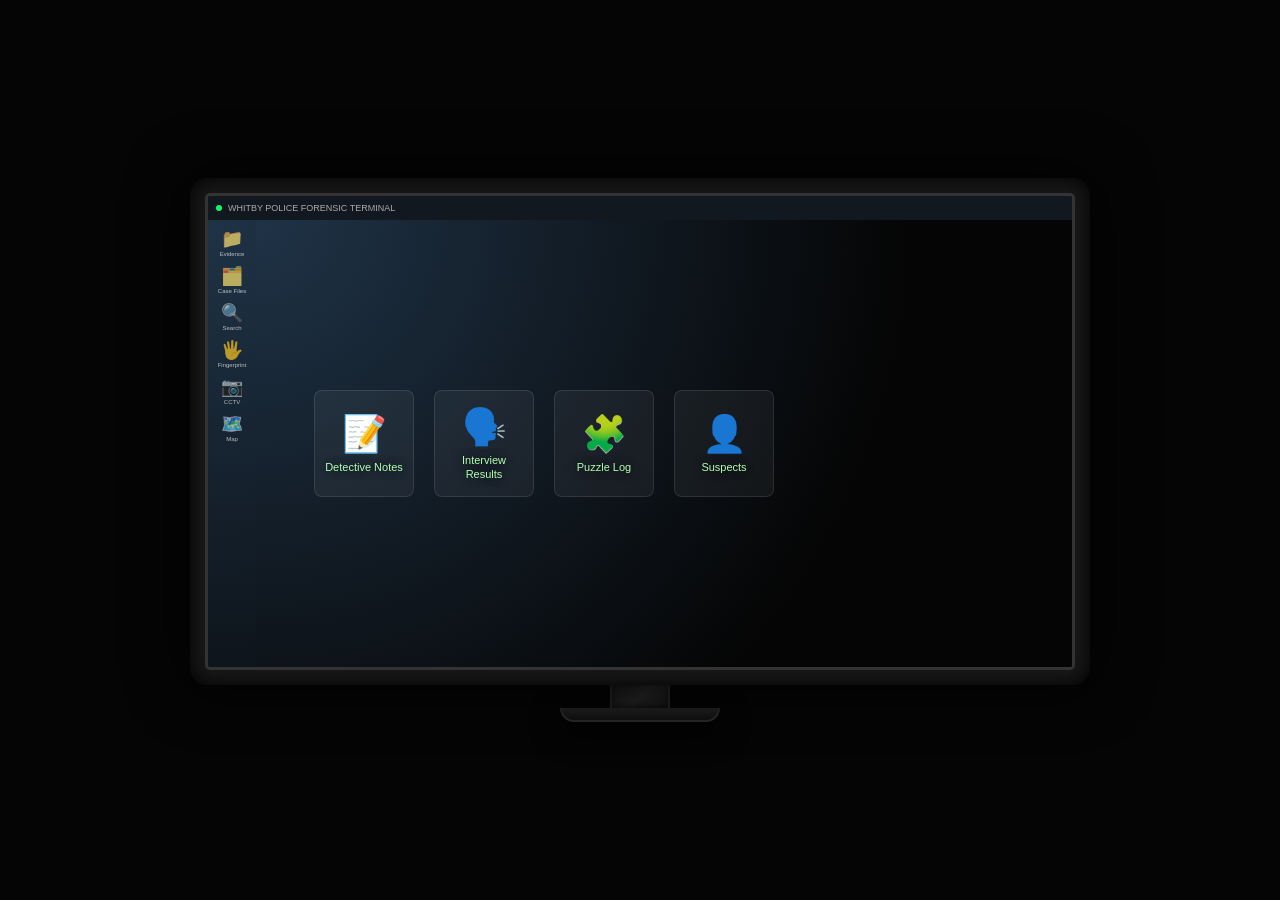
<file: Puzzles/hanoi-puzzle.html>
<!DOCTYPE html>
<html lang="en">
<head>
  <meta charset="UTF-8">
  <meta name="viewport" content="width=device-width, initial-scale=1.0">
  <title>Whitby Detective - Workstation</title>
  <style>
    /* ===== PC STYLES ===== */
    * { box-sizing: border-box; font-family: Arial, sans-serif; }
    body { margin: 0; height: 100vh; background: #050505; display: flex; justify-content: center; align-items: center; overflow: hidden; }
    .computer { width: min(92vw, 900px); display: flex; flex-direction: column; align-items: center; gap: 0px; }
    .monitor {
      width: 100%;
      aspect-ratio: 16/9;
      background: #181818;
      border-radius: 18px;
      padding: 15px;
      box-shadow: 0 0 60px black, inset 0 0 20px #000;
      flex-shrink: 0;
      position: relative;
      z-index: 2;
    }
    .screen {
      width: 100%;
      height: 100%;
      background: #071018;
      border: 3px solid #333;
      border-radius: 5px;
      display: flex;
      flex-direction: column;
      overflow: hidden;
    }
    .header {
      height: 24px;
      background: #121820;
      color: #aaa;
      display: flex;
      align-items: center;
      padding: 0 8px;
      font-size: 9px;
      flex-shrink: 0;
    }
    .status-light {
      width: 6px;
      height: 6px;
      background: #00ff66;
      border-radius: 50%;
      margin-right: 6px;
    }
    .desktop {
      flex: 1;
      display: flex;
      background: radial-gradient(circle at top left, #1f3347, #050505 70%);
      position: relative;
      overflow: hidden;
      min-height: 0;
    }
    .icons {
      width: 48px;
      padding: 6px;
      flex-shrink: 0;
      z-index: 5;
      display: flex;
      flex-direction: column;
      gap: 4px;
    }
    .icon {
      color: rgba(255,255,255,0.7);
      text-align: center;
      font-size: 6px;
      cursor: pointer;
      padding: 2px 0;
      transition: color 0.2s;
    }
    .icon:hover { color: #fff; }
    .icon span { display: block; font-size: 18px; margin-bottom: 1px; }
    .puzzle-area {
      flex: 1;
      display: flex;
      align-items: center;
      justify-content: center;
      padding: 10px;
      overflow: auto;
      min-height: 0;
      position: relative;
    }

    /* ===== DESKTOP VIEW ===== */
    #desktopView {
      width: 100%;
      height: 100%;
      display: flex;
      flex-direction: column;
      align-items: center;
      justify-content: center;
      position: absolute;
      top: 0; left: 0;
      z-index: 10;
      background: radial-gradient(circle at top left, #1f3347, #050505 70%);
      transition: opacity 0.5s;
      padding: 20px;
    }
    #desktopView.hidden {
      opacity: 0;
      pointer-events: none;
    }
    .desktop-grid {
      display: grid;
      grid-template-columns: repeat(auto-fill, minmax(100px, 1fr));
      gap: 20px;
      width: 100%;
      max-width: 700px;
      justify-items: center;
    }
    .desktop-icon {
      display: flex;
      flex-direction: column;
      align-items: center;
      justify-content: center;
      background: rgba(255,255,255,0.05);
      border: 1px solid rgba(255,255,255,0.1);
      border-radius: 8px;
      padding: 15px 10px;
      cursor: pointer;
      transition: background 0.3s, transform 0.2s;
      color: #b3ffb3;
      font-size: 12px;
      width: 100px;
      text-align: center;
      min-height: 90px;
    }
    .desktop-icon:hover {
      background: rgba(255,255,255,0.15);
      transform: scale(1.02);
    }
    .desktop-icon .big-icon {
      font-size: 36px;
      margin-bottom: 6px;
    }
    .desktop-icon .label {
      font-size: 11px;
      text-shadow: 0 0 10px rgba(0,0,0,0.8);
      word-wrap: break-word;
      line-height: 1.2;
    }
    .desktop-icon.hidden-usb {
      display: none !important;
    }

    /* ===== HANOI (hidden initially) ===== */
    .hanoi-wrapper {
      transform: scale(0.9);
      transform-origin: center center;
      width: 100%;
      height: 100%;
      display: none;
      flex-direction: column;
      align-items: center;
      justify-content: center;
    }
    .hanoi-wrapper.active {
      display: flex;
    }

    /* ===== HANOI STYLES ===== */
    .hanoi-wrapper label, .hanoi-wrapper input {
      position: absolute;
      top: -10vmin;
      margin: 0;
      border: 0;
      padding: 0;
      width: 30vmin;
      height: 52.5vmin;
      cursor: pointer;
      opacity: 0;
      pointer-events: none;
      -webkit-tap-highlight-color: transparent;
    }
    .hanoi-wrapper input:nth-child(6n+2), .hanoi-wrapper input:checked + input + input + label { left: 0; }
    .hanoi-wrapper input:nth-child(6n+3), .hanoi-wrapper input:checked + input + label { left: 30vmin; }
    .hanoi-wrapper input:nth-child(6n+4), .hanoi-wrapper input:checked + label { left: 60vmin; }
    .hanoi-wrapper label, .hanoi-wrapper input:hover, .hanoi-wrapper input[readonly]:focus + input, .hanoi-wrapper input[readonly]:focus + input + input, .hanoi-wrapper input[readonly]:focus + input + input + input { pointer-events: initial; }
    .hanoi-wrapper input[readonly], .hanoi-wrapper input:nth-child(6n+2):checked ~ input:nth-child(6n+2), .hanoi-wrapper input:nth-child(6n+3):checked ~ input:nth-child(6n+3), .hanoi-wrapper input:nth-child(6n+4):checked ~ input:nth-child(6n+4) { pointer-events: none; }
    .hanoi-wrapper #one ~ input, .hanoi-wrapper #one ~ label { z-index: 6; }
    .hanoi-wrapper #two ~ input, .hanoi-wrapper #two ~ label { z-index: 5; }
    .hanoi-wrapper #three ~ input, .hanoi-wrapper #three ~ label { z-index: 4; }
    .hanoi-wrapper #four ~ input, .hanoi-wrapper #four ~ label { z-index: 3; }
    .hanoi-wrapper #five ~ input, .hanoi-wrapper #five ~ label { z-index: 2; }
    .hanoi-wrapper #six ~ input, .hanoi-wrapper #six ~ label { z-index: 1; }
    .hanoi-wrapper input#zero { z-index: 7; }
    .hanoi-wrapper input#zero:focus { pointer-events: none; }
    .hanoi-wrapper input[readonly]:focus + input:checked ~ #zero { left: 0; pointer-events: initial; }
    .hanoi-wrapper input[readonly]:focus + input + input:checked ~ #zero { left: 30vmin; pointer-events: initial; }
    .hanoi-wrapper input[readonly]:focus + input + input + input:checked ~ #zero { left: 60vmin; pointer-events: initial; }
    .hanoi-wrapper .discs {
      position: relative;
      display: flex;
      flex-flow: column wrap;
      justify-content: flex-end;
      margin: 8vmin auto 0;
      width: 85vmin;
      height: 32vmin;
    }
    .hanoi-wrapper .disc {
      z-index: 1;
      border-radius: 1vmin;
      height: 4vmin;
      pointer-events: none;
      transition: order 0.3s step-end;
    }
    .hanoi-wrapper input:checked + input + input + label + .disc { order: 3; }
    .hanoi-wrapper input:checked + input + label + .disc { order: 6; }
    .hanoi-wrapper input:checked + label + .disc { order: 9; }
    .hanoi-wrapper input:focus + input:checked + input + input + label + .disc { order: 1; transition: order 0s; animation: float 3s ease-in-out infinite alternate; }
    .hanoi-wrapper input:focus + input + input:checked + input + label + .disc { order: 4; transition: order 0s; animation: float 3s ease-in-out infinite alternate; }
    .hanoi-wrapper input:focus + input + input + input:checked + label + .disc { order: 7; transition: order 0s; animation: float 3s ease-in-out infinite alternate; }
    @keyframes float { 50% { transform: translateY(-1vmin); } }
    .hanoi-wrapper input:focus + input:hover + input + input + label + .disc, .hanoi-wrapper input + input:active + input + input + label + .disc { order: 1; }
    .hanoi-wrapper input:focus + input + input:hover + input + label + .disc, .hanoi-wrapper input + input + input:active + input + label + .disc { order: 4; }
    .hanoi-wrapper input:focus + input + input + input:hover + label + .disc, .hanoi-wrapper input + input + input + input:active + label + .disc { order: 7; }
    .hanoi-wrapper .one { margin: 0 10vmin; width: 10vmin; background: linear-gradient(to right, #5d3a1a, #4a2c13, #3a1f0e); }
    .hanoi-wrapper .two { margin: 0 8vmin; width: 14vmin; background: linear-gradient(to right, #2c3e50, #1e2b3a, #141e2a); }
    .hanoi-wrapper .three { margin: 0 6vmin; width: 18vmin; background: linear-gradient(to right, #7d5e3a, #6b4e2f, #5a3e24); }
    .hanoi-wrapper .four { margin: 0 4vmin; width: 22vmin; background: linear-gradient(to right, #3a3a3a, #2a2a2a, #1a1a1a); }
    .hanoi-wrapper .five { margin: 0 2vmin; width: 26vmin; background: linear-gradient(to right, #2e5e5e, #1f4a4a, #123b3b); }
    .hanoi-wrapper .six { width: 30vmin; background: linear-gradient(to right, #7a2e2e, #5e2323, #471b1b); }
    .hanoi-wrapper .spacer { width: 30vmin; height: 1px; flex-grow: 0; pointer-events: none; transition: flex 0.3s; }
    .hanoi-wrapper .separator { width: 0; height: 100%; }
    .hanoi-wrapper .a { order: 2; }
    .hanoi-wrapper .ab { order: 3; }
    .hanoi-wrapper .b { order: 5; }
    .hanoi-wrapper .bc { order: 6; }
    .hanoi-wrapper .c { order: 8; }
    .hanoi-wrapper input[readonly]:focus + input:hover ~ .a, .hanoi-wrapper input[readonly]:focus + input + input:hover ~ .b, .hanoi-wrapper input[readonly]:focus + input + input + input:hover ~ .c { transition: flex 0s; flex-grow: 1; }
    .hanoi-wrapper input[readonly]:focus + input:checked ~ .a, .hanoi-wrapper input[readonly]:focus + input + input:checked ~ .b, .hanoi-wrapper input[readonly]:focus + input + input + input:checked ~ .c { flex-grow: 1; }
    .hanoi-wrapper .win {
      z-index: 7;
      position: absolute;
      left: 0;
      right: 0;
      top: -10vmin;
      bottom: -7.5vmin;
      color: #a5d6a7;
      font-family: Arial, sans-serif;
      font-size: 6vmin;
      line-height: 17.5vmin;
      opacity: 0;
      pointer-events: none;
      transition: opacity 0.3s;
    }
    .hanoi-wrapper input:nth-child(6n+4):checked ~ input:nth-child(6n+4):checked ~ input:nth-child(6n+4):checked ~ input:nth-child(6n+4):checked ~ input:nth-child(6n+4):checked ~ input:nth-child(6n+4):checked ~ .win { opacity: 1; pointer-events: initial; }
    .hanoi-wrapper .tower {
      position: absolute;
      top: 7.5vmin;
      border-radius: 1vmin;
      width: 5vmin;
      height: 30vmin;
      background: linear-gradient(to right, #3a3a3a, #2a2a2a, #1a1a1a);
    }
    .hanoi-wrapper .tower.c { background: linear-gradient(to right, #2e7d32, #1b5e20, #0a3d0a); }
    .hanoi-wrapper .a { left: 12.5vmin; }
    .hanoi-wrapper .b { left: 42.5vmin; }
    .hanoi-wrapper .c { left: 72.5vmin; }
    .hanoi-wrapper .bottom {
      position: relative;
      display: block;
      margin: 0 auto;
      border-radius: 1vmin;
      width: 95vmin;
      height: 7.5vmin;
      background: linear-gradient(to right, rgba(255,255,255,0.1), transparent), linear-gradient(#555, #444 13%, #777 14.5%, #777 27.5%, #444 29%, #444 42%, #777 43.5%, #666 56.5%, #444 58%, #444 71%, #666 72.5%, #666 85.5%, #444 87%, #555);
    }

    /* ===== BUTTON PANEL ===== */
    .hanoi-button-panel {
      display: flex;
      gap: 12px;
      justify-content: center;
      flex-wrap: wrap;
      margin-top: 6px;
    }
    .hanoi-action-btn {
      border: none;
      border-radius: 4px;
      padding: 6px 16px;
      font-size: 12px;
      font-weight: bold;
      color: #ccc;
      background: linear-gradient(to right, #2e7d32, #1b5e20);
      cursor: pointer;
      box-shadow: 0 2px 4px rgba(0,0,0,0.5);
      font-family: Arial, sans-serif;
    }
    .hanoi-action-btn:hover:not(:disabled) { background: linear-gradient(to right, #3e9e43, #2e7d32); }
    .hanoi-action-btn:disabled { opacity: 0.5; cursor: not-allowed; }

    /* ===== OVERLAYS ===== */
    .overlay-panel {
      position: absolute;
      top: 0;
      left: 0;
      width: 100%;
      height: 100%;
      background: rgba(0,0,0,0.85);
      border-radius: 4px;
      display: none;
      flex-direction: column;
      padding: 20px;
      overflow-y: auto;
      z-index: 20;
      color: #b3ffb3;
      justify-content: flex-start;
      align-items: stretch;
    }
    .overlay-panel.visible { display: flex; }

    .overlay-header {
      display: flex;
      justify-content: space-between;
      align-items: center;
      border-bottom: 1px solid #2a7e2a;
      padding-bottom: 10px;
      margin-bottom: 15px;
    }
    .overlay-header .title {
      font-size: 1.2rem;
      color: #88ff88;
    }
    .overlay-header .close-btn {
      background: #1e3a1e;
      border: none;
      color: #aaffaa;
      font-size: 1rem;
      padding: 4px 12px;
      border-radius: 4px;
      cursor: pointer;
      font-weight: bold;
    }
    .overlay-header .close-btn:hover { background: #2a6b2a; }

    .file-content {
      background: #0a120a;
      border: 1px solid #1e6a1e;
      border-radius: 4px;
      padding: 15px;
      white-space: pre-wrap;
      word-wrap: break-word;
      font-size: 0.85rem;
      flex: 1;
      overflow-y: auto;
      color: #b3ffb3;
      font-family: 'Courier New', monospace;
      line-height: 1.6;
      max-height: calc(100% - 80px);
    }

    /* Suspect message overlay */
    #suspect-message {
      justify-content: center;
      align-items: center;
      text-align: center;
      font-size: 2.8vmin;
      line-height: 1.6;
    }
    #suspect-message button {
      background: #1e4a1e;
      border: none;
      color: #b3ffb3;
      font-size: 3vmin;
      padding: 1.5vmin 4vmin;
      border-radius: 1vmin;
      margin-top: 3vmin;
      cursor: pointer;
      box-shadow: 0 0 1.5vmin #00cc00;
      transition: background 0.3s;
    }
    #suspect-message button:hover { background: #2a6b2a; }

    /* USB explorer overlay */
    #explorer .explorer-header {
      display: flex;
      gap: 2vmin;
      align-items: center;
      border-bottom: 2px solid #2a7e2a;
      padding-bottom: 1.5vmin;
      margin-bottom: 2vmin;
    }
    #explorer .back-btn {
      background: #1e3a1e;
      border: none;
      color: #aaffaa;
      font-size: 2.5vmin;
      padding: 0.5vmin 2vmin;
      border-radius: 1vmin;
      cursor: pointer;
      font-weight: bold;
    }
    #explorer .back-btn:disabled { opacity: 0.3; cursor: not-allowed; }
    #explorer .path { font-size: 2.5vmin; color: #88ff88; flex: 1; }
    #explorer .file-list {
      list-style: none;
      padding: 0;
      margin: 2vmin 0;
      border: 1px solid #1e5a1e;
      min-height: 20vmin;
      max-height: 28vmin;
      overflow-y: auto;
      background: #0a1a0a;
      border-radius: 1vmin;
    }
    #explorer .file-list li {
      padding: 1.2vmin 2vmin;
      border-bottom: 1px solid #1e4a1e;
      cursor: pointer;
      display: flex;
      align-items: center;
      gap: 1.5vmin;
      font-size: 2.2vmin;
    }
    #explorer .file-list li:hover { background: #1a3a1a; }
    #explorer .folder-icon::before { content: "📁 "; color: #88ccff; }
    #explorer .file-icon::before { content: "📄 "; color: #ffcc88; }
    #explorer .encrypted-icon::before { content: "🔒 "; color: #ff8888; }
    #explorer .content-area {
      background: #0a120a;
      border: 1px solid #1e6a1e;
      border-radius: 1vmin;
      padding: 2vmin;
      margin-top: 2vmin;
      white-space: pre-wrap;
      word-wrap: break-word;
      font-size: 2.2vmin;
      min-height: 20vmin;
      max-height: 38vmin;
      overflow-y: auto;
    }

    /* ===== USB BOX (physical) - hidden when locked ===== */
    .usb-box {
      display: flex;
      align-items: center;
      justify-content: center;
      gap: 10px;
      width: 140px;
      height: 24px;
      background: linear-gradient(180deg, #2a2a2a, #151515);
      border: 1px solid #444;
      border-radius: 4px;
      margin: 6px auto 6px auto;
      box-shadow: inset 0 1px 2px rgba(255,255,255,0.05), 0 0 15px rgba(0,0,0,0.8);
      position: relative;
      z-index: 1;
      flex-shrink: 0;
      cursor: pointer;
      transition: border-color 0.3s, box-shadow 0.3s;
    }
    .usb-box:hover {
      border-color: #6a6;
      box-shadow: 0 0 20px rgba(0,255,0,0.15), 0 0 15px rgba(0,0,0,0.8);
    }
    .usb-box.hidden-usb {
      display: none !important;
    }
    .usb-icon { font-size: 12px; color: #888; line-height: 1; }
    .usb-label { color: #666; font-size: 7px; letter-spacing: 1px; text-transform: uppercase; font-weight: 300; }
    .usb-port {
      width: 16px;
      height: 10px;
      background: #0a0f1a;
      border: 1.5px solid #666;
      border-radius: 2px;
      box-shadow: inset 0 0 6px rgba(0,0,0,0.9);
      position: relative;
      flex-shrink: 0;
    }
    .usb-port::after {
      content: '';
      position: absolute;
      bottom: 1.5px;
      left: 50%;
      transform: translateX(-50%);
      width: 6px;
      height: 4px;
      background: #05080f;
      border: 1px solid #333;
      border-radius: 1px;
      box-shadow: inset 0 0 4px rgba(0,0,0,0.8);
    }

    .stand {
      display: flex;
      flex-direction: column;
      align-items: center;
      margin-top: -2px;
      position: relative;
      z-index: 1;
    }
    .stand-neck {
      width: 60px;
      height: 25px;
      background: linear-gradient(135deg, #1a1a1a, #2a2a2a, #1a1a1a);
      border-radius: 4px 4px 0 0;
      box-shadow: inset 0 -2px 5px rgba(0,0,0,0.5);
      border-left: 2px solid #2a2a2a;
      border-right: 2px solid #2a2a2a;
      border-top: 2px solid #2a2a2a;
    }
    .stand-base {
      width: 160px;
      height: 14px;
      background: linear-gradient(180deg, #222, #111);
      border-radius: 0 0 20px 20px;
      box-shadow: 0 10px 30px rgba(0,0,0,0.9);
      border-left: 2px solid #2a2a2a;
      border-right: 2px solid #2a2a2a;
      border-bottom: 2px solid #2a2a2a;
    }

    .hidden-form { display: none !important; }
    .hidden { display: none !important; }

    @media (max-width: 500px) {
      .monitor { padding: 8px; }
      .header { height: 20px; font-size: 7px; }
      .icons { width: 36px; padding: 4px; }
      .icon span { font-size: 14px; }
      .hanoi-wrapper { transform: scale(0.7); }
      .hanoi-wrapper .discs { width: 75vmin; height: 28vmin; }
      .desktop-grid { grid-template-columns: repeat(auto-fill, minmax(80px, 1fr)); gap: 10px; }
      .desktop-icon { width: 80px; padding: 10px 5px; min-height: 70px; }
      .desktop-icon .big-icon { font-size: 28px; }
      .desktop-icon .label { font-size: 10px; }
    }
  </style>
</head>
<body>
<div class="computer">

  <!-- MONITOR -->
  <div class="monitor">
    <div class="screen">

      <div class="header">
        <div class="status-light"></div>
        WHITBY POLICE FORENSIC TERMINAL
      </div>

      <div class="desktop">

        <div class="icons">
          <div class="icon"><span>📁</span>Evidence</div>
          <div class="icon"><span>🗂️</span>Case Files</div>
          <div class="icon"><span>🔍</span>Search</div>
          <div class="icon"><span>🖐️</span>Fingerprint</div>
          <div class="icon"><span>📷</span>CCTV</div>
          <div class="icon"><span>🗺️</span>Map</div>
        </div>

        <!-- PUZZLE AREA -->
        <div class="puzzle-area" id="puzzleArea">

          <!-- DESKTOP VIEW -->
          <div id="desktopView">
            <div class="desktop-grid" id="desktopGrid">
              <!-- Detective Notes -->
              <div class="desktop-icon" data-file="detectiveNotes">
                <div class="big-icon">📝</div>
                <div class="label">Detective Notes</div>
              </div>
              <!-- Interview Results -->
              <div class="desktop-icon" data-file="interviewResults">
                <div class="big-icon">🗣️</div>
                <div class="label">Interview Results</div>
              </div>
              <!-- Puzzle Log -->
              <div class="desktop-icon" data-file="puzzleLog">
                <div class="big-icon">🧩</div>
                <div class="label">Puzzle Log</div>
              </div>
              <!-- Suspects -->
              <div class="desktop-icon" data-file="suspects">
                <div class="big-icon">👤</div>
                <div class="label">Suspects</div>
              </div>
              <!-- USB Drive (hidden if locked) -->
              <div class="desktop-icon" id="usbDesktopIcon">
                <div class="big-icon">💾</div>
                <div class="label">USB Drive</div>
                <div class="sub-label" style="font-size:8px; color:#888;">Click to open</div>
              </div>
            </div>
          </div>

          <!-- TOWER OF HANOI -->
          <div class="hanoi-wrapper" id="hanoiContainer">
            <form id="hanoiForm">
              <div class="discs">
                <input id="one" type="text" tabindex="-1" readonly>
                <input name="one" type="radio" tabindex="-1" checked>
                <input name="one" type="radio" tabindex="-1">
                <input name="one" type="radio" tabindex="-1">
                <label for="one"></label>
                <div class="disc one"></div>

                <input id="two" type="text" tabindex="-1" readonly>
                <input name="two" type="radio" tabindex="-1" checked>
                <input name="two" type="radio" tabindex="-1">
                <input name="two" type="radio" tabindex="-1">
                <label for="two"></label>
                <div class="disc two"></div>

                <input id="three" type="text" tabindex="-1" readonly>
                <input name="three" type="radio" tabindex="-1" checked>
                <input name="three" type="radio" tabindex="-1">
                <input name="three" type="radio" tabindex="-1">
                <label for="three"></label>
                <div class="disc three"></div>

                <input id="four" type="text" tabindex="-1" readonly>
                <input name="four" type="radio" tabindex="-1" checked>
                <input name="four" type="radio" tabindex="-1">
                <input name="four" type="radio" tabindex="-1">
                <label for="four"></label>
                <div class="disc four"></div>

                <input id="five" type="text" tabindex="-1" readonly>
                <input name="five" type="radio" tabindex="-1" checked>
                <input name="five" type="radio" tabindex="-1">
                <input name="five" type="radio" tabindex="-1">
                <label for="five"></label>
                <div class="disc five"></div>

                <input id="six" type="text" tabindex="-1" readonly>
                <input name="six" type="radio" tabindex="-1" checked>
                <input name="six" type="radio" tabindex="-1">
                <input name="six" type="radio" tabindex="-1">
                <label for="six"></label>
                <div class="disc six"></div>

                <input id="zero" type="text" tabindex="-1" readonly>
                <div class="spacer a"></div><div class="separator ab"></div>
                <div class="spacer b"></div><div class="separator bc"></div>
                <div class="spacer c"></div>
                <div class="tower a"></div><div class="tower b"></div><div class="tower c"></div>
                <div class="win">You win! :)</div>
              </div>
              <div class="bottom"></div>
            </form>

            <div class="hanoi-button-panel" id="buttonPanel">
              <button class="hanoi-action-btn" id="newGameBtn">⟲ NEW GAME</button>
              <button class="hanoi-action-btn" id="solutionBtn">⚙ SOLUTION</button>
            </div>
          </div>

          <!-- SUSPECT MESSAGE OVERLAY -->
          <div class="overlay-panel" id="suspect-message">
            <div style="max-width:80%; margin:0 auto;">
              “Well done, detective. You actually solved it.<br>Maybe you're not as dull as the rest.<br>I left a little something — a USB drive.<br>Let's see if you can keep up.”
            </div>
            <button id="accessUsbBtn">► ACCESS USB</button>
          </div>

          <!-- USB EXPLORER OVERLAY -->
          <div class="overlay-panel" id="explorer">
            <div class="explorer-header">
              <button class="back-btn" id="explorerBack">← BACK</button>
              <span class="path" id="currentPath">ROOT</span>
              <button class="back-btn" id="explorerClose">✖ CLOSE</button>
            </div>
            <ul class="file-list" id="fileList"></ul>
            <div class="content-area" id="fileContent">📁 Select a file to view</div>
          </div>

          <!-- FILE VIEWER OVERLAY (for Desktop files) -->
          <div class="overlay-panel" id="fileViewer">
            <div class="overlay-header">
              <span class="title" id="fileViewerTitle">File Viewer</span>
              <button class="close-btn" id="fileViewerClose">✖ CLOSE</button>
            </div>
            <div class="file-content" id="fileViewerContent">Loading...</div>
          </div>

        </div><!-- end puzzle-area -->

      </div><!-- end desktop -->
    </div><!-- end screen -->
  </div><!-- end monitor -->

  <!-- USB BOX (physical) - hidden when locked -->
  <div class="usb-box" id="usbBox">
    <span class="usb-icon">🔌</span>
    <span class="usb-label">USB 3.0</span>
    <div class="usb-port"></div>
  </div>

  <!-- STAND -->
  <div class="stand">
    <div class="stand-neck"></div>
    <div class="stand-base"></div>
  </div>

</div>

<script>
  // ===== READ URL PARAMETER (initial) =====
  var urlParams = new URLSearchParams(window.location.search);
  var usbUnlocked = urlParams.get('usbUnlocked') === 'true';
  console.log('Hanoi puzzle loaded, initial usbUnlocked:', usbUnlocked);

  // ===== USB FILE SYSTEM (for explorer) =====
  var fileSystem = {
    "read_me.txt": "Detective,\n\nIf you're reading this, you've proven you can think logically and patiently — the Tower of Hanoi demands nothing less. Inside this drive you'll find a year's worth of observations. Some stores were successfully visited, others were merely... studied. \n\nI enjoy a worthy opponent. Figure out which jobs are already done, and more importantly — which one is next. The clock is ticking.\n\n— C.",
    "Evidence": {
      "downtown_crown.txt": "LOCATION: Downtown Crown Jewelers, 412 Main St.\nSECURITY: Glass display cases, alarm system (DSC PC1832), one guard on weekdays.\nWEAKNESS: Guard takes a smoke break at 2:17 AM for ~9 minutes. Rear door lock outdated (Schlage).\nSTAFF: Manager leaves at 6:30 PM, cleaning crew 11:15 PM - 11:40 PM.\nSTATUS: COMPLETED. No complications.",
      "eastside_gems.txt": "LOCATION: Eastside Gems & Co., 87 Elmwood Ave.\nSECURITY: Vault door (AMSEC SL300) with timer lock, cameras (Vista PTZ).\nWEAKNESS: Camera rotates away from service corridor every 73 seconds — 11s window.\nSTAFF: Friday closing early (17:00), only two employees.\nSTATUS: COMPLETED. Used corridor window.",
      "royal_oak.txt": "LOCATION: Royal Oak Watches, 2200 Grand Blvd.\nSECURITY: Bars on windows, motion sensors (Honeywell), safe in back.\nWEAKNESS: Motion sensor offline 3:00-3:05 AM during system test (nightly).\nSTAFF: Owner stays until 23:00 on Saturdays.\nSTATUS: COMPLETED. Took Rolex shipment."
    },
    "Logs": {
      "moves.log": "[1] A → C\n[2] A → B\n[3] C → B\n[4] A → C\n[5] B → A\n[6] B → C\n[7] A → C\n-- Pattern repeats everywhere: security routines, human habits, camera sweeps. Find the rhythm, find the gap.",
      "camera_delays.log": "Downtown Crown: PTZ camera cycle 47s, blind spot 3s at NE corner.\nEastside Gems: corridor view blocked by flagpole 11:20 - 11:35 nightly.\nRoyal Oak: motion sensor offline window confirmed 3:00-3:05 AM.\nObservation: consistency in gaps — like Hanoi, move by move.",
      "blind_spots.txt": "📍 2417 Wilson Ave (abandoned) — no cameras but street light flickers.\n📍 Meridian Mall — loading bay camera rotates, 14s blind every 2min.\n📍 Riverside Plaza — guard does rounds every 34min, takes 4min.\nPatterns within patterns."
    },
    "Private": {
      "unfinished_targets.txt": "Stores investigated but never attempted:\n\n- Westside Diamonds (new alarm system, uncertain window)\n- Liberty Jewelers (owner lives above, unpredictable presence)\n- Crystal Cove (reinforced door installed mid-survey)\n- Oakwood Pawn (too many pedestrians after 9 PM)\n\nMaybe one of these becomes the next move. Maybe not.",
      "ledger.enc": "⛔ ENCRYPTED FILE — PASSWORD REQUIRED ⛔\n(This file will be part of a future puzzle.)"
    }
  };
  var hiddenLedgerContent = "🔓 DECRYPTED LEDGER 🔓\n\nYou found the keystone. Very well.\n\nThe real planning notes:\n\n- The first three jobs (Downtown Crown, Eastside Gems, Royal Oak) were tests.\n- The next target is NOT among the unfinished targets. It's a new location: \n  \"GRAND AVENUE VAULT\" — they installed a new camera system last month, but the rotation pattern is exactly 73 seconds (like Eastside). The blind spot appears at 2:17 AM for 11 seconds.\n\n- I've left a more detailed blueprint inside the \"Private\" folder under the name \"vault_blueprint.txt\". But that file is also encrypted with the same password. (Just kidding — it's plain text now that you're in.)\n\n- Remember: patterns repeat. The tower taught you that.\n\n— C.";

  // ===== LISTEN FOR GAME DATA FROM PARENT =====
  window.addEventListener('message', function(e) {
    if (e.data && e.data.type === 'GAME_DATA') {
      window._gameData = e.data.data;
      console.log('📥 Received game data via postMessage');

      // Update USB visibility based on received data
      if (window._gameData && typeof window._gameData.usbUnlocked !== 'undefined') {
        usbUnlocked = window._gameData.usbUnlocked === true;
        setUsbVisibility(usbUnlocked);
        console.log('🔄 USB visibility updated to:', usbUnlocked);
      }
    }
  }, false);

  // ===== GAME LOGIC =====
  (function() {
    console.log('Hanoi puzzle initializing...');

    // ---- Helper to get game (now uses postMessage data) ----
    function getGame() {
      // 1) Check if we have received data via postMessage
      if (typeof window._gameData !== 'undefined' && window._gameData) {
        console.log('✅ Game found via postMessage data');
        return window._gameData;
      }
      // 2) Check local window.game (if exposed)
      if (typeof window.game !== 'undefined' && window.game) {
        console.log('✅ Game found via window.game');
        return window.game;
      }
      // 3) Try parent (only works if same origin)
      try {
        if (window.parent && window.parent.game) {
          console.log('✅ Game found via window.parent.game');
          return window.parent.game;
        }
      } catch (e) {
        console.warn('Cannot access parent:', e);
      }
      console.warn('❌ Game not found.');
      return null;
    }

    var form = document.getElementById('hanoiForm');
    var newGameBtn = document.getElementById('newGameBtn');
    var solutionBtn = document.getElementById('solutionBtn');
    var suspectOverlay = document.getElementById('suspect-message');
    var explorerOverlay = document.getElementById('explorer');
    var fileViewerOverlay = document.getElementById('fileViewer');
    var fileViewerTitle = document.getElementById('fileViewerTitle');
    var fileViewerContent = document.getElementById('fileViewerContent');
    var fileViewerClose = document.getElementById('fileViewerClose');
    var accessUsbBtn = document.getElementById('accessUsbBtn');
    var explorerBack = document.getElementById('explorerBack');
    var explorerClose = document.getElementById('explorerClose');
    var fileList = document.getElementById('fileList');
    var fileContent = document.getElementById('fileContent');
    var currentPathEl = document.getElementById('currentPath');
    var buttonPanel = document.getElementById('buttonPanel');
    var desktopView = document.getElementById('desktopView');
    var hanoiWrapper = document.getElementById('hanoiContainer');
    var usbBox = document.getElementById('usbBox');
    var usbDesktopIcon = document.getElementById('usbDesktopIcon');

    var winDisplayed = false;
    var solving = false;
    var solveInterval = null;
    var moveList = [];
    var currentMoveIndex = 0;
    var explorerVisible = false;
    var currentPath = [];
    var ledgerUnlocked = false;

    // ---- Set USB visibility ----
    function setUsbVisibility(visible) {
      if (visible) {
        if (usbDesktopIcon) usbDesktopIcon.classList.remove('hidden-usb');
        if (usbBox) usbBox.classList.remove('hidden-usb');
      } else {
        if (usbDesktopIcon) usbDesktopIcon.classList.add('hidden-usb');
        if (usbBox) usbBox.classList.add('hidden-usb');
      }
    }

    // ---- Desktop icon click handlers (with retry) ----
    document.querySelectorAll('.desktop-icon[data-file]').forEach(function(icon) {
      icon.addEventListener('click', function() {
        var file = this.dataset.file;
        var game = null;
        var attempts = 0;

        function tryGetGame() {
          game = getGame();
          if (!game && attempts < 10) {
            attempts++;
            console.log('⏳ Waiting for game data... attempt ' + attempts);
            setTimeout(tryGetGame, 300);
            return;
          }
          if (!game) {
            showFileViewer('Error', 'Game data not available. Please ensure you are playing the game.');
            return;
          }
          // --- Now process the file ---
          var title = '';
          var content = '';

          console.log('Opening file:', file, 'Game object:', game);

          switch (file) {
            case 'detectiveNotes':
              title = '📝 Detective Notes';
              var notes = game.detectiveNotes || [];
              if (notes.length === 0) {
                content = 'No notes yet.';
              } else {
                var formatted = '🔍 DETECTIVE NOTES (CASE LOG)\n';
                notes.forEach(function(line) {
                  if (line.trim() === '') {
                    formatted += '\n';
                  } else {
                    if (!line.startsWith('📌') && !line.startsWith('🔍') && !line.startsWith('📋')) {
                      formatted += '📌 ' + line + '\n';
                    } else {
                      formatted += line + '\n';
                    }
                  }
                });
                content = formatted;
              }
              break;

            case 'interviewResults':
              title = '🗣️ Interview Results';
              var lines = ['×', 'Select a suspect to view their interview transcript:'];
              game.suspects.forEach(function(s) {
                var asked = game.askedQuestions[s.id] || [];
                var stress = game.suspectStress[s.id] || 0;
                lines.push('');
                lines.push(s.emoji + ' ' + s.name);
                lines.push('Stress: ' + stress + '%');
                lines.push(asked.length + ' questions answered');
              });
              content = lines.join('\n');
              break;

            case 'puzzleLog':
              title = '🧩 Puzzle Log';
              var logLines = ['Main Puzzles:'];
              game.mainPuzzles.forEach(function(p, i) {
                var solved = game.mainSolved[i] ? '✅ SOLVED' : '⬜ Not yet';
                logLines.push((i+1) + '. ' + solved);
              });
              logLines.push('');
              logLines.push('Bonus Puzzles:');
              game.bonusPuzzles.forEach(function(p, i) {
                var solved = game.bonusSolved[i] ? '✅ SOLVED' : '⬜ Not yet';
                logLines.push((i+1) + '. ' + solved);
              });
              content = logLines.join('\n');
              break;

            case 'suspects':
              title = '👤 Suspects';
              var suspectLines = ['👥 SUSPECT PROFILES'];
              game.suspects.forEach(function(s, idx) {
                suspectLines.push('');
                suspectLines.push(s.emoji + ' ' + s.name + ' (S' + (idx+1) + '):');
                suspectLines.push('');
                if (s.unlocked) {
                  if (s.id === 's1') {
                    suspectLines.push('Status:');
                    suspectLines.push('Former maintenance worker.');
                    suspectLines.push('Still visits familiar sites out of habit.');
                    suspectLines.push('Seen near several locations linked to the thefts.');
                    suspectLines.push('Has prior access and layout knowledge.');
                    suspectLines.push('');
                    suspectLines.push('Suspicious:');
                    suspectLines.push('Had access to restricted areas');
                    suspectLines.push('Knows security blind spots');
                    suspectLines.push('Seen near multiple locations after leaving');
                    suspectLines.push('Brought in for questioning due to repeated sightings near multiple crime scenes linked to prior site access.');
                  } else if (s.id === 's2') {
                    suspectLines.push('Oversees all linked locations.');
                    suspectLines.push('External security consultant.');
                    suspectLines.push('Worked on security checks at three affected locations');
                    suspectLines.push('Present during key reviews.');
                    suspectLines.push('');
                    suspectLines.push('Suspicious:');
                    suspectLines.push('Report inconsistencies found');
                    suspectLines.push('Knows system weaknesses');
                    suspectLines.push('Present before and after incidents');
                    suspectLines.push('Reviewed most affected sites');
                    suspectLines.push('Brought in for questioning due to direct involvement in security reviews at three of the four locations targeted by the thefts.');
                  } else if (s.id === 's3') {
                    suspectLines.push('Area manager for multiple affected sites.');
                    suspectLines.push('Under pressure at work.');
                    suspectLines.push('Facing financial and performance concerns.');
                    suspectLines.push('Oversees all linked locations.');
                    suspectLines.push('');
                    suspectLines.push('Suspicious:');
                    suspectLines.push('Manages all affected sites');
                    suspectLines.push('Financial and job pressure');
                    suspectLines.push('Access to sensitive information');
                    suspectLines.push('Brought in for questioning due to managerial responsibility across all affected sites where repeated security breaches have occurred.');
                  }
                } else {
                  suspectLines.push('🔒 This suspect is not yet available.');
                }
              });
              suspectLines.push('');
              suspectLines.push('🔍 Further investigation may reveal more suspects...');
              content = suspectLines.join('\n');
              break;

            default:
              title = 'Unknown';
              content = 'No content.';
          }
          showFileViewer(title, content);
        }

        tryGetGame();
      });
    });

    // ---- Helper escapeHtml ----
    function escapeHtml(text) {
      if (!text) return '';
      var div = document.createElement('div');
      div.textContent = text;
      return div.innerHTML;
    }

    // ---- Show file viewer ----
    function showFileViewer(title, content) {
      fileViewerTitle.textContent = title;
      if (typeof content !== 'string') content = 'No content';
      fileViewerContent.innerHTML = '<pre style="margin:0; white-space:pre-wrap; font-family:inherit; line-height:1.6;">' + escapeHtml(content) + '</pre>';
      fileViewerOverlay.classList.add('visible');
    }

    function closeFileViewer() {
      fileViewerOverlay.classList.remove('visible');
    }
    fileViewerClose.addEventListener('click', closeFileViewer);

    // ---- Initial USB visibility ----
    setUsbVisibility(usbUnlocked);

    // ---- SHOW HANOI (triggered by USB click) ----
    function showHanoi() {
      if (!usbUnlocked) return;
      desktopView.classList.add('hidden');
      hanoiWrapper.classList.add('active');
      suspectOverlay.classList.remove('visible');
      explorerOverlay.classList.remove('visible');
      explorerVisible = false;

      if (winDisplayed) {
        form.classList.add('hidden-form');
        buttonPanel.style.display = 'none';
        suspectOverlay.classList.add('visible');
      } else {
        form.classList.remove('hidden-form');
        buttonPanel.style.display = 'flex';
      }
    }

    // Click handlers for USB triggers
    if (usbBox) {
      usbBox.addEventListener('click', function(e) {
        if (!usbUnlocked) return;
        showHanoi();
      });
    }
    if (usbDesktopIcon) {
      usbDesktopIcon.addEventListener('click', function(e) {
        if (!usbUnlocked) return;
        showHanoi();
      });
    }

    // ---- HANOI ----
    function allDiscsOnC() {
      var discNames = ['one','two','three','four','five','six'];
      for (var i = 0; i < discNames.length; i++) {
        var radios = document.getElementsByName(discNames[i]);
        if (!radios || radios.length < 3) return false;
        if (!radios[2].checked) return false;
      }
      return true;
    }

    // ***** FIXED: send postMessage on solve, only once *****
    function checkWin() {
      if (allDiscsOnC() && !winDisplayed && !explorerVisible) {
        winDisplayed = true;
        form.classList.add('hidden-form');
        buttonPanel.style.display = 'none';
        suspectOverlay.classList.add('visible');
        // Notify parent via postMessage (only once)
        if (window.parent) {
          window.parent.postMessage({ type: 'PUZZLE_SOLVED' }, '*');
          console.log('📤 Sent PUZZLE_SOLVED message to parent');
        }
      }
    }

    form.addEventListener('change', function() {
      checkWin();
    });

    newGameBtn.addEventListener('click', function() {
      if (solveInterval) clearInterval(solveInterval);
      solveInterval = null;
      solving = false;
      winDisplayed = false;
      form.reset();
      form.classList.remove('hidden-form');
      buttonPanel.style.display = 'flex';
      suspectOverlay.classList.remove('visible');
      explorerOverlay.classList.remove('visible');
      explorerVisible = false;
      desktopView.classList.add('hidden');
      hanoiWrapper.classList.add('active');
    });

    // ---- SOLUTION ----
    function generateMoves(n, src, aux, dest, moves) {
      if (n === 1) { moves.push({ disc: 0, to: dest }); return; }
      generateMoves(n - 1, src, dest, aux, moves);
      moves.push({ disc: n - 1, to: dest });
      generateMoves(n - 1, aux, src, dest, moves);
    }

    function buildMoveList() {
      var moves = [];
      generateMoves(6, 0, 1, 2, moves);
      return moves;
    }

    function applyMove(move) {
      var discNames = ['one','two','three','four','five','six'];
      var name = discNames[move.disc];
      var radios = document.getElementsByName(name);
      if (radios && radios.length > move.to) radios[move.to].checked = true;
    }

    solutionBtn.addEventListener('click', function() {
      if (solving) return;
      if (!usbUnlocked) return;
      form.reset();
      moveList = buildMoveList();
      currentMoveIndex = 0;
      solving = true;
      newGameBtn.disabled = true;
      solutionBtn.disabled = true;
      solveInterval = setInterval(function() {
        if (currentMoveIndex >= moveList.length) {
          clearInterval(solveInterval);
          solveInterval = null;
          solving = false;
          newGameBtn.disabled = false;
          solutionBtn.disabled = false;
          checkWin();
          return;
        }
        applyMove(moveList[currentMoveIndex]);
        currentMoveIndex++;
      }, 200);
    });

    // ---- USB EXPLORER ----
    function getCurrentFolderObj() {
      var obj = fileSystem;
      for (var i = 0; i < currentPath.length; i++) {
        var folder = currentPath[i];
        if (obj[folder] && typeof obj[folder] === 'object' && !Array.isArray(obj[folder])) {
          obj = obj[folder];
        } else {
          return null;
        }
      }
      return obj;
    }

    function renderExplorer() {
      var folderObj = getCurrentFolderObj();
      if (!folderObj) {
        currentPath = [];
        renderExplorer();
        return;
      }
      currentPathEl.textContent = currentPath.length ? currentPath.join(' / ') : 'ROOT';
      explorerBack.disabled = currentPath.length === 0;

      var items = Object.keys(folderObj).filter(function(key) { return key !== '__proto__'; });
      var folders = [], files = [];
      items.forEach(function(key) {
        if (typeof folderObj[key] === 'object' && !Array.isArray(folderObj[key])) folders.push(key);
        else files.push(key);
      });
      folders.sort(); files.sort();
      var allItems = folders.map(function(f) { return { name: f, type: 'folder' }; }).concat(files.map(function(f) { return { name: f, type: 'file' }; }));

      fileList.innerHTML = '';
      allItems.forEach(function(item) {
        var li = document.createElement('li');
        li.setAttribute('data-name', item.name);
        li.setAttribute('data-type', item.type);
        var icon = item.type === 'folder' ? '📁' : (item.name === 'ledger.enc' ? '🔒' : '📄');
        li.innerHTML = '<span>' + icon + ' ' + item.name + '</span>';
        fileList.appendChild(li);
      });
      fileContent.innerHTML = '📁 Select a file to view';
      ledgerUnlocked = false;
    }

    function showFileContent(filename) {
      var folderObj = getCurrentFolderObj();
      if (!folderObj) return;
      var content = folderObj[filename];
      if (filename === 'ledger.enc') {
        if (ledgerUnlocked) {
          fileContent.innerHTML = '<pre style="white-space: pre-wrap; color: #b3ffb3;">' + hiddenLedgerContent + '</pre>';
        } else {
          fileContent.innerHTML = '<pre style="color: #ff8888;">⛔ ENCRYPTED FILE — Click to unlock</pre>';
          setTimeout(function() {
            var pwd = prompt("Enter password for ledger.enc:");
            if (pwd && pwd.trim().toLowerCase() === 'keystone') {
              ledgerUnlocked = true;
              fileContent.innerHTML = '<pre style="white-space: pre-wrap; color: #b3ffb3;">' + hiddenLedgerContent + '</pre>';
            } else {
              if (pwd !== null) alert("Access denied.");
              fileContent.innerHTML = '<pre style="color: #ff8888;">⛔ ACCESS DENIED — Try again.</pre>';
            }
          }, 50);
        }
      } else if (typeof content === 'string') {
        fileContent.innerHTML = '<pre style="white-space: pre-wrap; color: #b3ffb3;">' + content + '</pre>';
      } else {
        fileContent.innerHTML = '⚠️ Cannot display this item.';
      }
    }

    fileList.addEventListener('click', function(e) {
      var li = e.target.closest('li');
      if (!li) return;
      var name = li.getAttribute('data-name');
      var type = li.getAttribute('data-type');
      if (type === 'folder') {
        currentPath.push(name);
        renderExplorer();
      } else {
        showFileContent(name);
      }
    });

    explorerBack.addEventListener('click', function() {
      if (currentPath.length > 0) {
        currentPath.pop();
        renderExplorer();
      }
    });

    accessUsbBtn.addEventListener('click', function() {
      suspectOverlay.classList.remove('visible');
      explorerOverlay.classList.add('visible');
      explorerVisible = true;
      currentPath = [];
      renderExplorer();
      fileContent.innerHTML = '📁 Select a file to view';
    });

    explorerClose.addEventListener('click', function() {
      explorerOverlay.classList.remove('visible');
      explorerVisible = false;
      desktopView.classList.remove('hidden');
      hanoiWrapper.classList.remove('active');
      suspectOverlay.classList.remove('visible');
    });

    // ---- INIT ----
    desktopView.classList.remove('hidden');
    hanoiWrapper.classList.remove('active');
    form.classList.remove('hidden-form');
    buttonPanel.style.display = 'flex';
    suspectOverlay.classList.remove('visible');
    explorerOverlay.classList.remove('visible');
    explorerVisible = false;

    // Log if game data is available
    var game = getGame();
    if (game) {
      console.log('✅ Game available on load:', game);
    } else {
      console.warn('❌ Game not available on load. Make sure parent sends data via postMessage.');
    }
  })();
</script>
</body>
</html>
</file>
